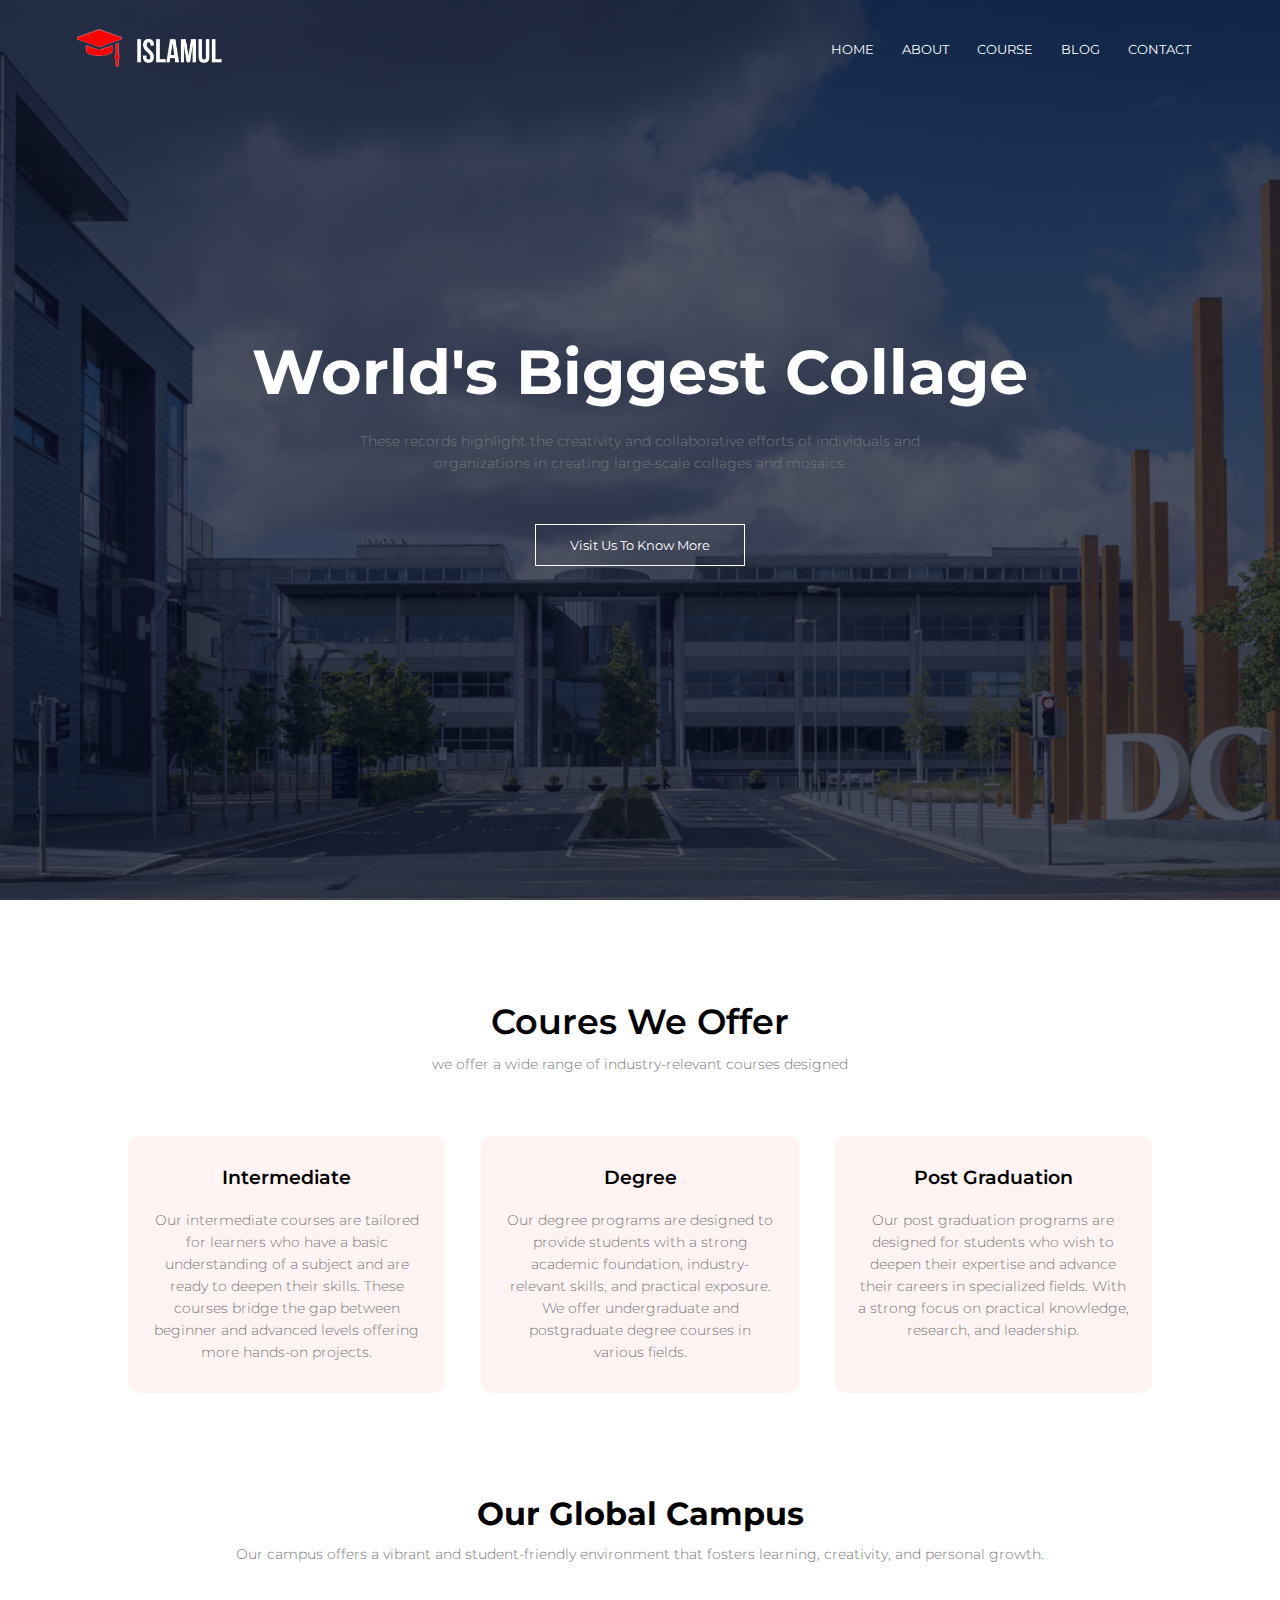
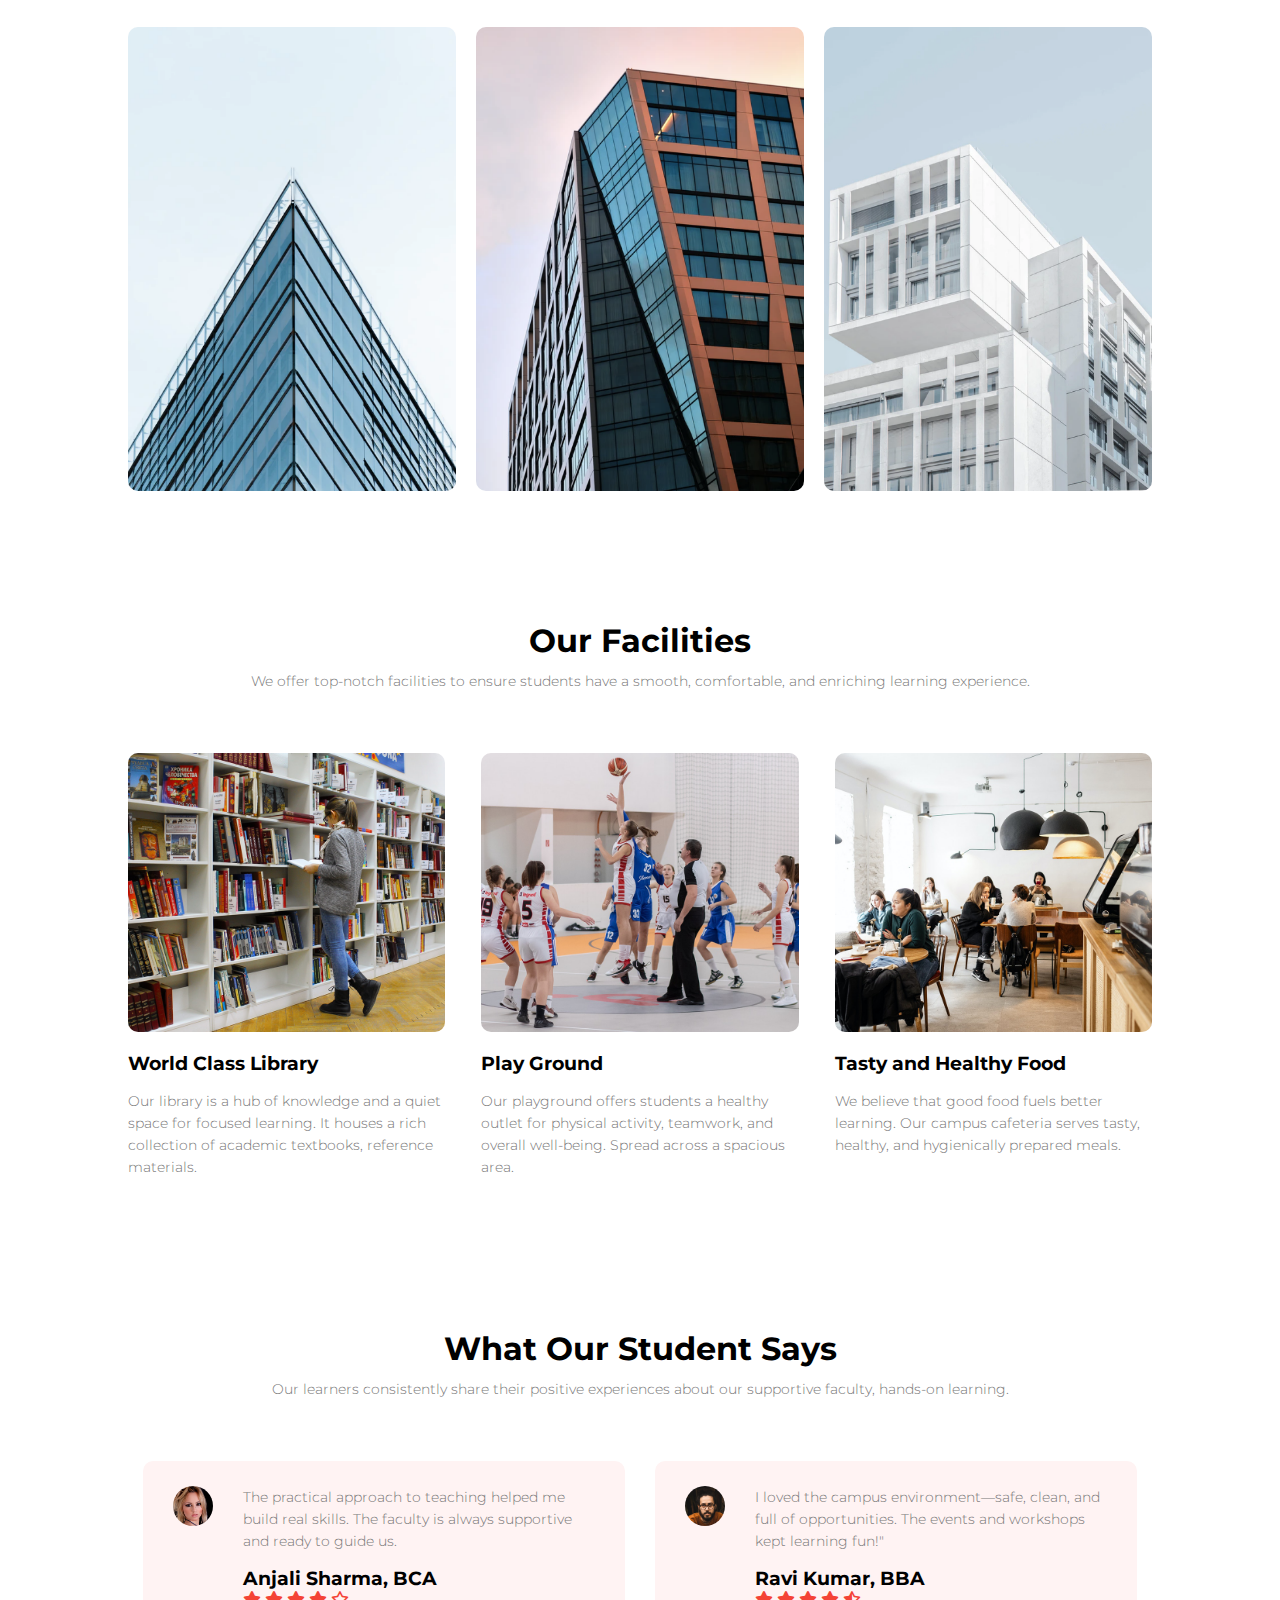
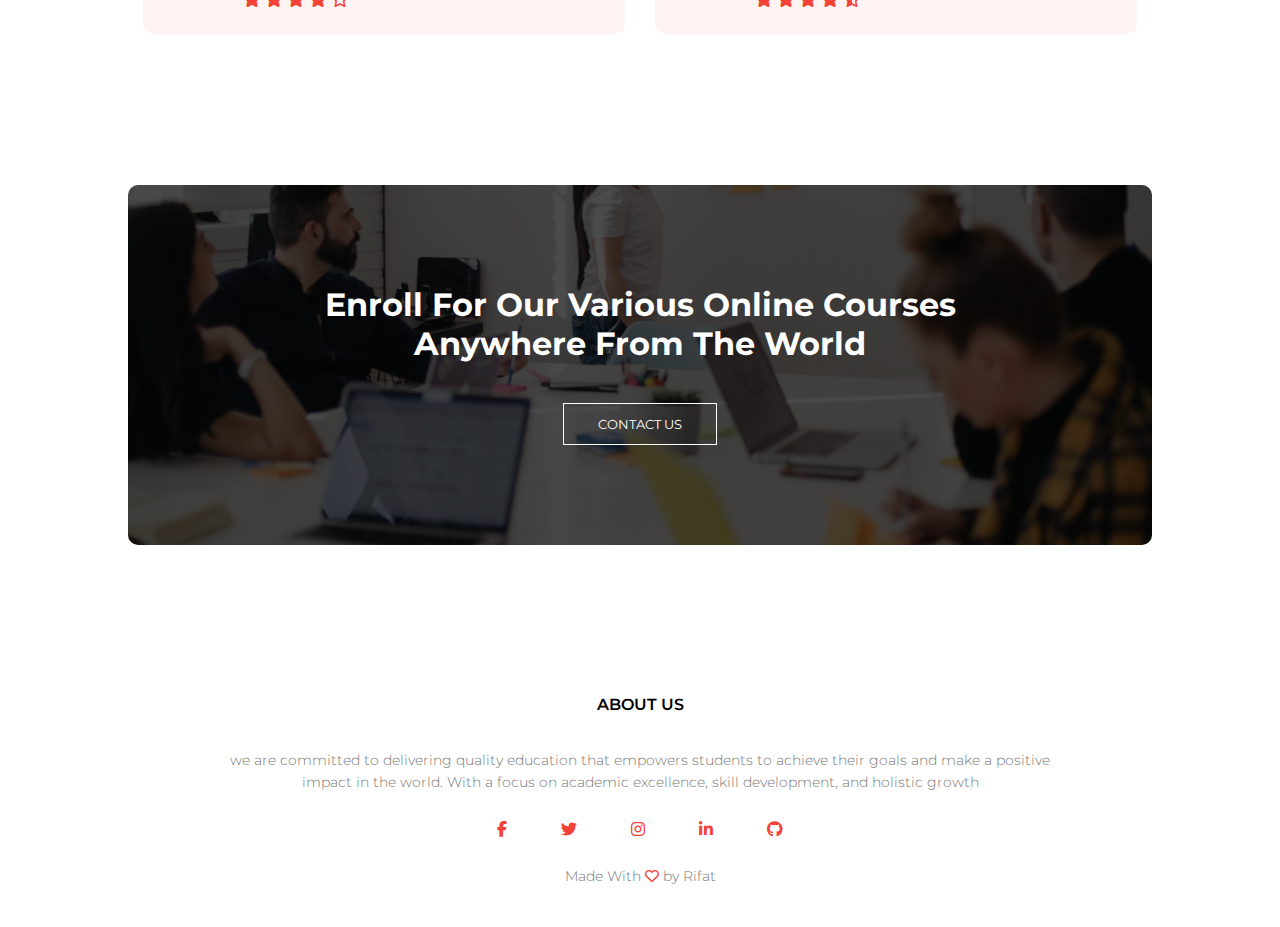
<file: index.html>
<!DOCTYPE html>
<html lang="en">

<head>
    <meta charset="UTF-8">
    <meta name="viewport" content="width=device-width, initial-scale=1.0">
    <title>Islamul Tacnical Institute</title>
    <link rel="stylesheet" href="style.css">

    <link rel="icon" type="image/png" href="image/Rifat.png">

    <link href="https://fonts.googleapis.com/css2?family=Montserrat:ital,wght@0,100..900;1,100..900&display=swap"
        rel="stylesheet">


    <link rel="stylesheet" href="https://cdnjs.cloudflare.com/ajax/libs/font-awesome/6.7.2/css/all.min.css"
        integrity="sha512-Evv84Mr4kqVGRNSgIGL/F/aIDqQb7xQ2vcrdIwxfjThSH8CSR7PBEakCr51Ck+w+/U6swU2Im1vVX0SVk9ABhg=="
        crossorigin="anonymous" referrerpolicy="no-referrer" />

</head>

<body>

    <!--Navber-->
    <section class="header">
        <nav>
            <a href="#"><img src="image/logo3.png"></a>
            <div class="nav-link" id="navLinks">
                <i class="fa-solid fa-xmark fa" onclick="hideMenu()"></i>
                <ul>
                    <li><a href="#">HOME</a></li>
                    <li><a href="about.html">ABOUT</a></li>
                    <li><a href="course.html">COURSE</a></li>
                    <li><a href="blog.html">BLOG</a></li>
                    <li><a href="contact.html">CONTACT</a></li>
                </ul>
            </div>
            <i class="fa-solid fa-bars fa" onclick="showMenu()"></i>
        </nav>


        <!--Contant-->
        <div class="text-box">
            <h1>World's Biggest Collage</h1>
            <p>These records highlight the creativity and collaborative efforts of individuals and <br> organizations in
                creating large-scale collages and mosaics.</p>
            <a href="#" class="hero-btn">Visit Us To Know More</a>
        </div>
    </section>


    <!--course-->
    <section class="course">
        <h1>Coures We Offer</h1>
        <p> we offer a wide range of industry-relevant courses designed </p>
        <div class="row">
            <div class="course-col">
                <h3>Intermediate</h3>
                <p>Our intermediate courses are tailored for learners who have a basic understanding of a subject and
                    are ready to deepen their skills. These courses bridge the gap between beginner and advanced levels
                    offering more hands-on projects.</p>
            </div>
            <div class="course-col">
                <h3>Degree</h3>
                <p>Our degree programs are designed to provide students with a strong academic foundation,
                    industry-relevant skills, and practical exposure. We offer undergraduate and postgraduate degree
                    courses in various fields.</p>
            </div>
            <div class="course-col">
                <h3>Post Graduation</h3>
                <p>Our post graduation programs are designed for students who wish to deepen their expertise and advance
                    their careers in specialized fields. With a strong focus on practical knowledge, research, and
                    leadership.</p>
            </div>
        </div>
    </section>



    <!--Campus-->
    <section class="campus">
        <h1>Our Global Campus</h1>
        <p>Our campus offers a vibrant and student-friendly environment that fosters learning, creativity, and personal
            growth.</p>
        <div class="row">
            <div class="campus-col">
                <img src="image/london.png">
                <div class="layer">
                    <h3>LONDON</h3>
                </div>
            </div>
            <div class="campus-col">
                <img src="image/newyork.png">
                <div class="layer">
                    <h3>NEW YORK</h3>
                </div>
            </div>
            <div class="campus-col">
                <img src="image/washington.png">
                <div class="layer">
                    <h3>WASHINGTON</h3>
                </div>
            </div>
        </div>
    </section>



    <!--Failities-->
    <section class="facilities">
        <h1>Our Facilities</h1>
        <p>We offer top-notch facilities to ensure students have a smooth, comfortable, and enriching learning
            experience.</p>
        <div class="row">
            <div class="facilities-col">
                <img src="image/library.png" alt="">
                <h3>World Class Library</h3>
                <p>Our library is a hub of knowledge and a quiet space for focused learning. It houses a rich collection
                    of academic textbooks, reference materials.</p>
            </div>
            <div class="facilities-col">
                <img src="image/basketball.png" alt="">
                <h3>Play Ground</h3>
                <p>Our playground offers students a healthy outlet for physical activity, teamwork, and overall well-being. Spread across a spacious area.</p>
            </div>
            <div class="facilities-col">
                <img src="image/cafeteria.png" alt="">
                <h3>Tasty and Healthy Food</h3>
                <p>We believe that good food fuels better learning. Our campus cafeteria serves tasty, healthy, and hygienically prepared meals.</p>
            </div>
        </div>
    </section>



    <!--Testimonial-->
    <section class="testimonial">
        <h1>What Our Student Says</h1>
        <p> Our learners consistently share their positive experiences about our supportive faculty, hands-on learning.</p>
        <div class="row">
            <div class="testimonial-col">
                <img src="image/user1.jpg">
                <div>
                    <p>The practical approach to teaching helped me build real skills. The faculty is always supportive and ready to guide us.</p>
                    <h3> Anjali Sharma, BCA</h3>
                    <i class="fa-solid fa-star fa"></i>
                    <i class="fa-solid fa-star fa"></i>
                    <i class="fa-solid fa-star fa"></i>
                    <i class="fa-solid fa-star fa"></i>
                    <i class="fa-regular fa-star fa"></i>
                </div>
            </div>
            <div class="testimonial-col">
                <img src="image/user2.jpg">
                <div>
                    <p>I loved the campus environment—safe, clean, and full of opportunities. The events and workshops kept learning fun!"</p>
                    <h3> Ravi Kumar, BBA</h3>
                    <i class="fa-solid fa-star fa"></i>
                    <i class="fa-solid fa-star fa"></i>
                    <i class="fa-solid fa-star fa"></i>
                    <i class="fa-solid fa-star fa"></i>
                    <i class="fa-regular fa-star-half-stroke fa"></i>
                </div>
            </div>
        </div>
    </section>


    <!--Call To Action-->
    <section class="cta">
        <h1>Enroll For Our Various Online Courses <br> Anywhere From The World</h1>
        <a href="contact.html" class="hero-btn">CONTACT US</a>
    </section>


    <!--Footer-->
    <section class="footer">
        <h4>ABOUT US</h4>
        <p>we are committed to delivering quality education that empowers students to achieve their goals and make  a positive <br> impact in the world. With a focus on academic excellence, skill development, and holistic growth</p>
        <div class="icons">
            <i class="fa-brands fa-facebook-f fa"></i>
            <i class="fa-brands fa-twitter fa"></i>
            <i class="fa-brands fa-instagram fa"></i>
            <i class="fa-brands fa-linkedin-in fa"></i>
            <i class="fa-brands fa-github fa"></i>
        </div>
        <p>Made With <i class="fa-regular fa-heart fo"></i> by Rifat</p>
    </section>









    <!--Java Script for toggle Menu-->
    <script>
        let navLinks = document.getElementById("navLinks");


        function showMenu() {
            navLinks.style.right = "0";
        }


        function hideMenu() {
            navLinks.style.right = "-200px";
        }
    </script>
</body>

</html>
</file>
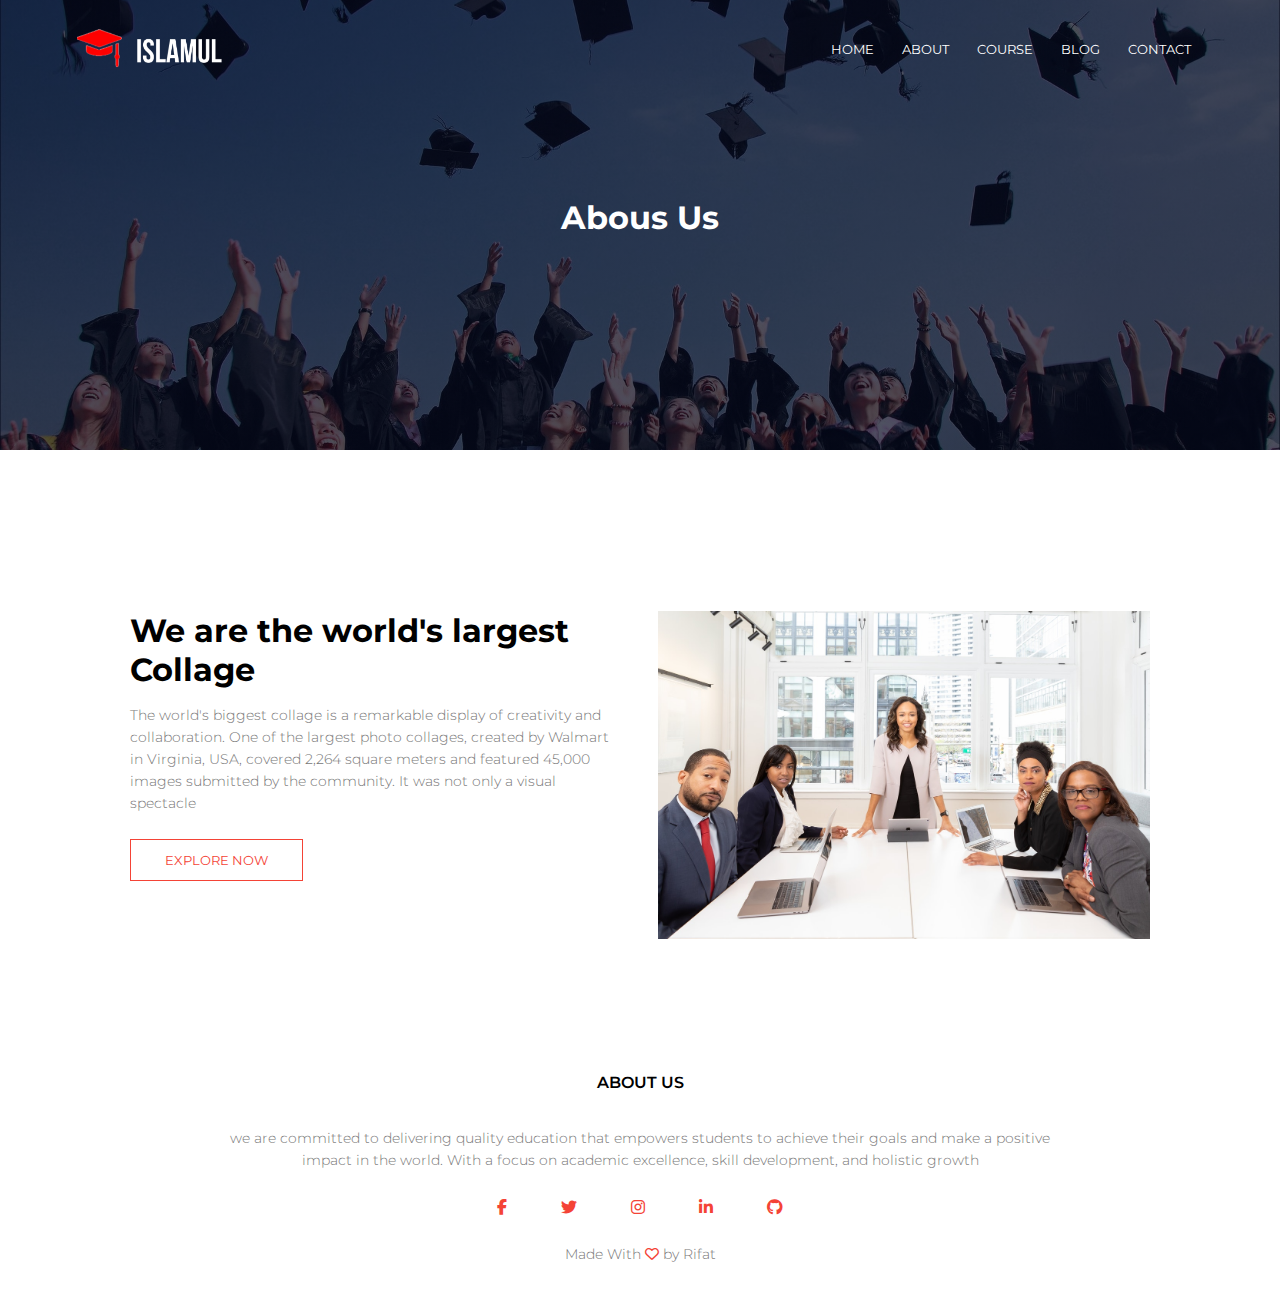
<file: about.html>
<!DOCTYPE html>
<html lang="en">
<head>
    <meta charset="UTF-8">
    <meta name="viewport" content="width=device-width, initial-scale=1.0">
    <title>About-Islamul Tacnical Institute</title>
    <link rel="stylesheet" href="style.css">
    <link rel="icon" type="image/png" href="image/Rifat.png">

    <link href="https://fonts.googleapis.com/css2?family=Montserrat:ital,wght@0,100..900;1,100..900&display=swap"
        rel="stylesheet">


    <link rel="stylesheet" href="https://cdnjs.cloudflare.com/ajax/libs/font-awesome/6.7.2/css/all.min.css"
        integrity="sha512-Evv84Mr4kqVGRNSgIGL/F/aIDqQb7xQ2vcrdIwxfjThSH8CSR7PBEakCr51Ck+w+/U6swU2Im1vVX0SVk9ABhg=="
        crossorigin="anonymous" referrerpolicy="no-referrer" />
</head>
<body>
     <!--Navber-->
    <section class=" sub-header">
        <nav>
            <a href="#"><img src="image/logo3.png"></a>
            <div class="nav-link" id="navLinks">
                <i class="fa-solid fa-xmark fa" onclick="hideMenu()"></i>
                <ul>
                    <li><a href="index.html">HOME</a></li>
                    <li><a href="#">ABOUT</a></li>
                    <li><a href="course.html">COURSE</a></li>
                    <li><a href="blog.html">BLOG</a></li>
                    <li><a href="#">CONTACT</a></li>
                </ul>
            </div>
            <i class="fa-solid fa-bars fa" onclick="showMenu()"></i>
        </nav>


        <h1>Abous Us</h1>
    </section>


    <!--Contant-->
    <section class="about-us">
        <div class="row">
            <div class="about-col">
                <h1>We are the world's largest Collage</h1>
                <p>The world's biggest collage is a remarkable display of creativity and collaboration. One of the largest photo collages, created by Walmart in Virginia, USA, covered 2,264 square meters and featured 45,000 images submitted by the community. It was not only a visual spectacle </p>
                <a href="#" class="hero-btn red">EXPLORE NOW</a>
            </div>
            <div class="about-col">
                <img src="image/about.jpg">
            </div>
        </div>
    </section>












     <!--Footer-->
     <section class="footer">
        <h4>ABOUT US</h4>
        <p>we are committed to delivering quality education that empowers students to achieve their goals and make  a positive <br> impact in the world. With a focus on academic excellence, skill development, and holistic growth</p>
        <div class="icons">
            <i class="fa-brands fa-facebook-f fa"></i>
            <i class="fa-brands fa-twitter fa"></i>
            <i class="fa-brands fa-instagram fa"></i>
            <i class="fa-brands fa-linkedin-in fa"></i>
            <i class="fa-brands fa-github fa"></i>
        </div>
        <p>Made With <i class="fa-regular fa-heart fo"></i> by Rifat</p>
    </section>




     <!--Java Script for toggle Menu-->
     <script>
        let navLinks = document.getElementById("navLinks");


        function showMenu() {
            navLinks.style.right = "0";
        }


        function hideMenu() {
            navLinks.style.right = "-200px";
        }
    </script>
</body>
</html>
</file>
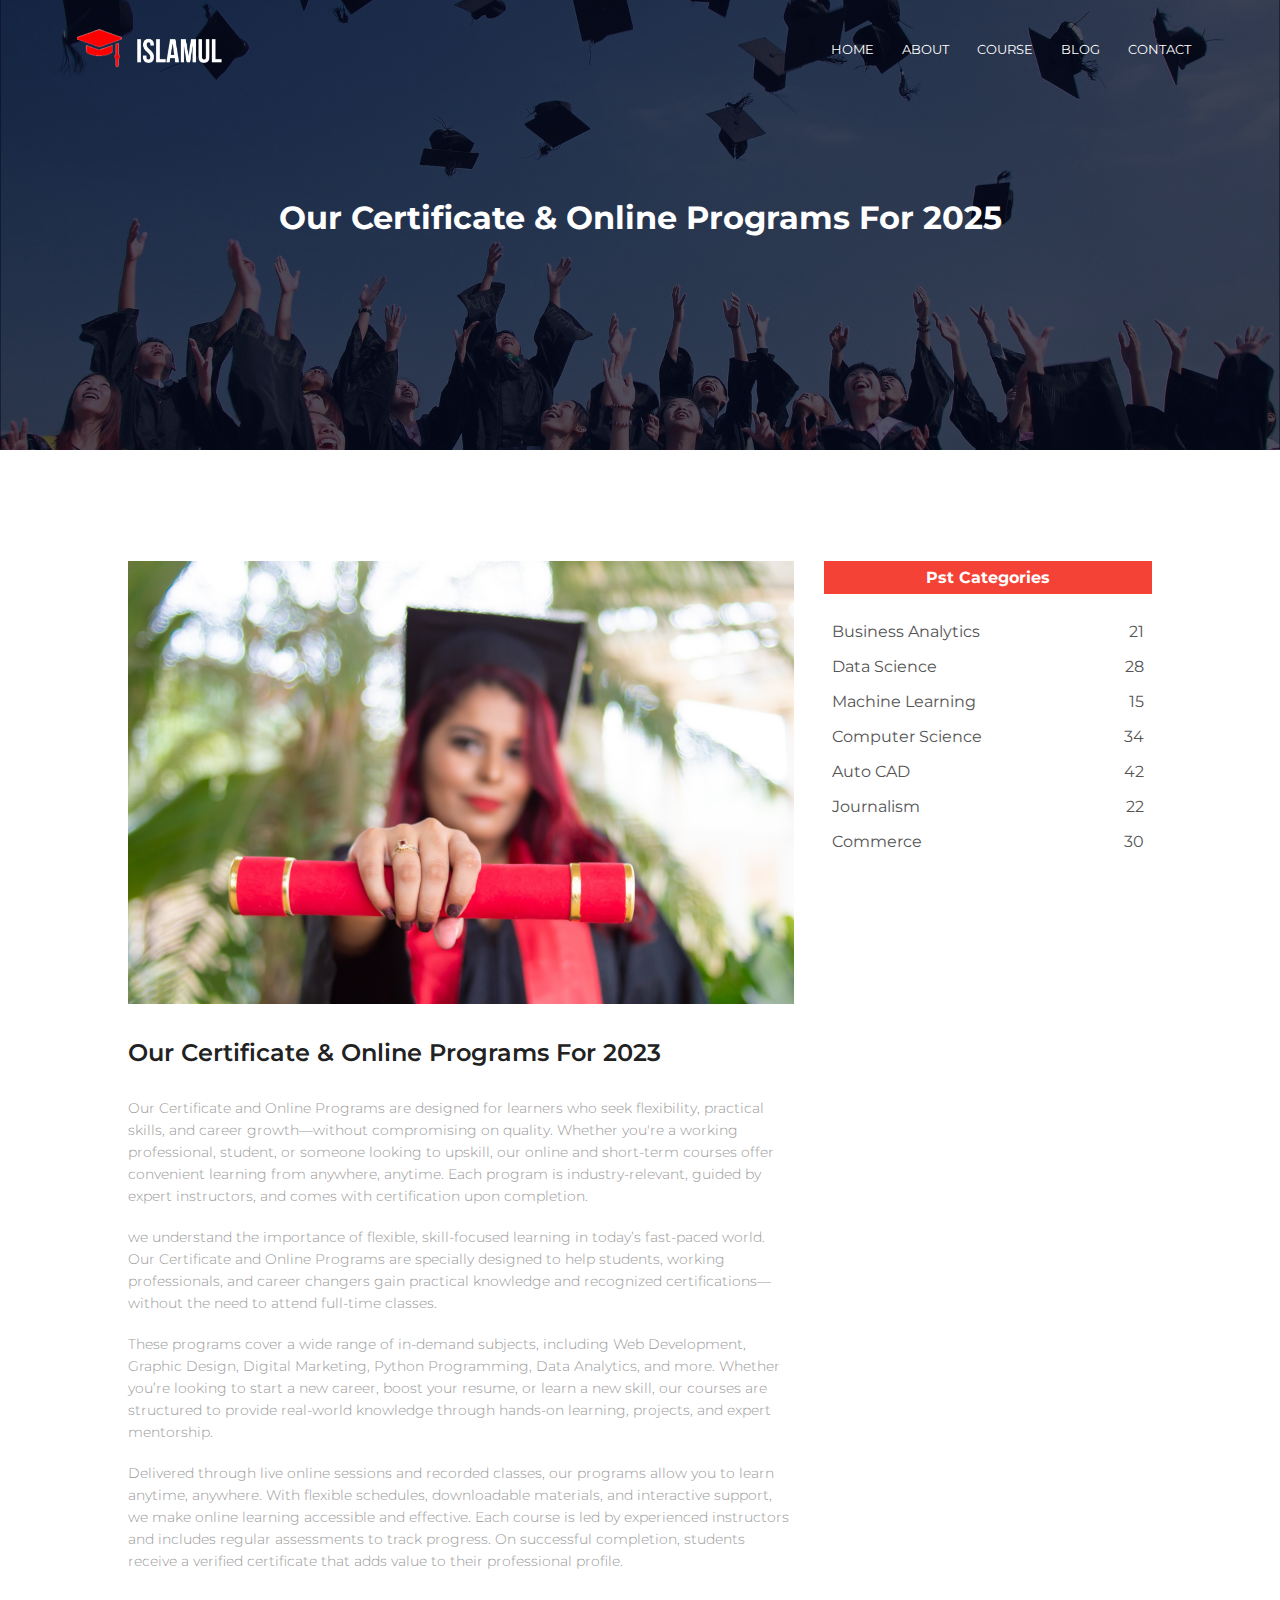
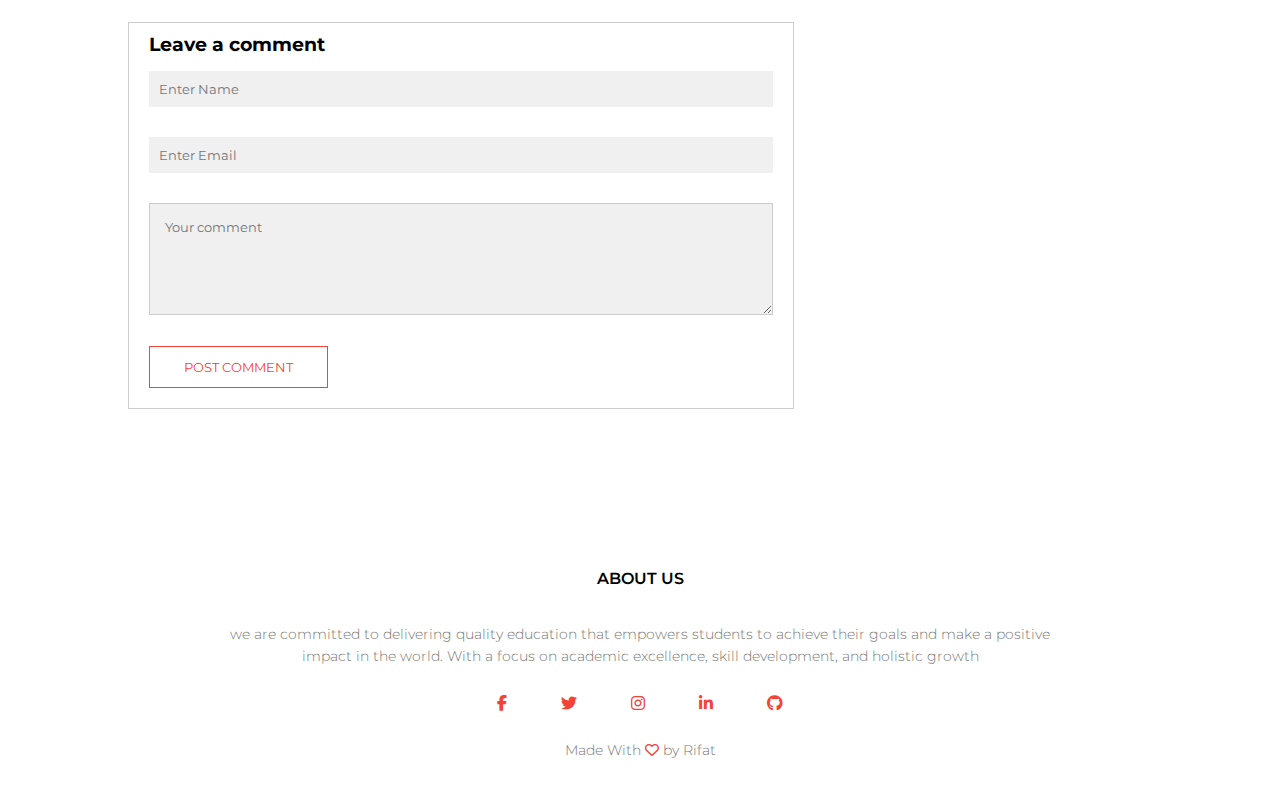
<file: blog.html>
<!DOCTYPE html>
<html lang="en">
<head>
    <meta charset="UTF-8">
    <meta name="viewport" content="width=device-width, initial-scale=1.0">
    <title>Blog-Islamul Tacnical Institute</title>
    <link rel="stylesheet" href="style.css">
    <link rel="icon" type="image/png" href="image/Rifat.png">

    <link href="https://fonts.googleapis.com/css2?family=Montserrat:ital,wght@0,100..900;1,100..900&display=swap"
        rel="stylesheet">


    <link rel="stylesheet" href="https://cdnjs.cloudflare.com/ajax/libs/font-awesome/6.7.2/css/all.min.css"
        integrity="sha512-Evv84Mr4kqVGRNSgIGL/F/aIDqQb7xQ2vcrdIwxfjThSH8CSR7PBEakCr51Ck+w+/U6swU2Im1vVX0SVk9ABhg=="
        crossorigin="anonymous" referrerpolicy="no-referrer" />
</head>
<body>
     <!--Navber-->
    <section class=" sub-header">
        <nav>
            <a href="#"><img src="image/logo3.png"></a>
            <div class="nav-link" id="navLinks">
                <i class="fa-solid fa-xmark fa" onclick="hideMenu()"></i>
                <ul>
                    <li><a href="index.html">HOME</a></li>
                    <li><a href="about.html">ABOUT</a></li>
                    <li><a href="course.html">COURSE</a></li>
                    <li><a href="#">BLOG</a></li>
                    <li><a href="contact.html">CONTACT</a></li>
                </ul>
            </div>
            <i class="fa-solid fa-bars fa" onclick="showMenu()"></i>
        </nav>


        <h1>Our Certificate & Online Programs For 2025</h1>
    </section>


    <!--blog page content -->
    <section class="blog-contant">
        <div class="row">
            <div class="blog-left">
                <img src="image/certificate.jpg">
                <h2>Our Certificate & Online Programs For 2023</h2>
                <p>Our Certificate and Online Programs are designed for learners who seek flexibility, practical skills, and career growth—without compromising on quality. Whether you're a working professional, student, or someone looking to upskill, our online and short-term courses offer convenient learning from anywhere, anytime. Each program is industry-relevant, guided by expert instructors, and comes with certification upon completion.
                </p>
                <br>
                <p>we understand the importance of flexible, skill-focused learning in today’s fast-paced world. Our Certificate and Online Programs are specially designed to help students, working professionals, and career changers gain practical knowledge and recognized certifications—without the need to attend full-time classes.</p>
                <br>
                <p>These programs cover a wide range of in-demand subjects, including Web Development, Graphic Design, Digital Marketing, Python Programming, Data Analytics, and more. Whether you’re looking to start a new career, boost your resume, or learn a new skill, our courses are structured to provide real-world knowledge through hands-on learning, projects, and expert mentorship.</p>
                <br>
                <p>Delivered through live online sessions and recorded classes, our programs allow you to learn anytime, anywhere. With flexible schedules, downloadable materials, and interactive support, we make online learning accessible and effective. Each course is led by experienced instructors and includes regular assessments to track progress. On successful completion, students receive a verified certificate that adds value to their professional profile.</p>
                <!--Comment box-->
                <div class="comment-box">
                    <h3>Leave a comment</h3>
                    <form class="comment-form">
                        <input type="text" placeholder="Enter Name">
                        <input type="text" placeholder="Enter Email">
                        <textarea rows="5" placeholder="Your comment"></textarea>
                        <button type="submit" class="hero-btn red">POST COMMENT</button>
                    </form>
                </div>
            </div>
            <div class="blog-right">
                <h3>Pst Categories</h3>
                <div>
                    <span>Business Analytics</span>
                    <span>21</span>
                </div>
                <div>
                    <span>Data Science</span>
                    <span>28</span>
                </div>
                <div>
                    <span>Machine Learning</span>
                    <span>15</span>
                </div>
                <div>
                    <span>Computer Science</span>
                    <span>34</span>
                </div>
                <div>
                    <span>Auto CAD</span>
                    <span>42</span>
                </div>
                <div>
                    <span>Journalism</span>
                    <span>22</span>
                </div>
                <div>
                    <span>Commerce</span>
                    <span>30</span>
                </div>
            </div>
        </div>
    </section>



     <!--Footer-->
     <section class="footer">
        <h4>ABOUT US</h4>
        <p>we are committed to delivering quality education that empowers students to achieve their goals and make  a positive <br> impact in the world. With a focus on academic excellence, skill development, and holistic growth</p>
        <div class="icons">
            <i class="fa-brands fa-facebook-f fa"></i>
            <i class="fa-brands fa-twitter fa"></i>
            <i class="fa-brands fa-instagram fa"></i>
            <i class="fa-brands fa-linkedin-in fa"></i>
            <i class="fa-brands fa-github fa"></i>
        </div>
        <p>Made With <i class="fa-regular fa-heart fo"></i> by Rifat</p>
    </section>




     <!--Java Script for toggle Menu-->
     <script>
        let navLinks = document.getElementById("navLinks");


        function showMenu() {
            navLinks.style.right = "0";
        }


        function hideMenu() {
            navLinks.style.right = "-200px";
        }
    </script>
</body>
</html>
</file>
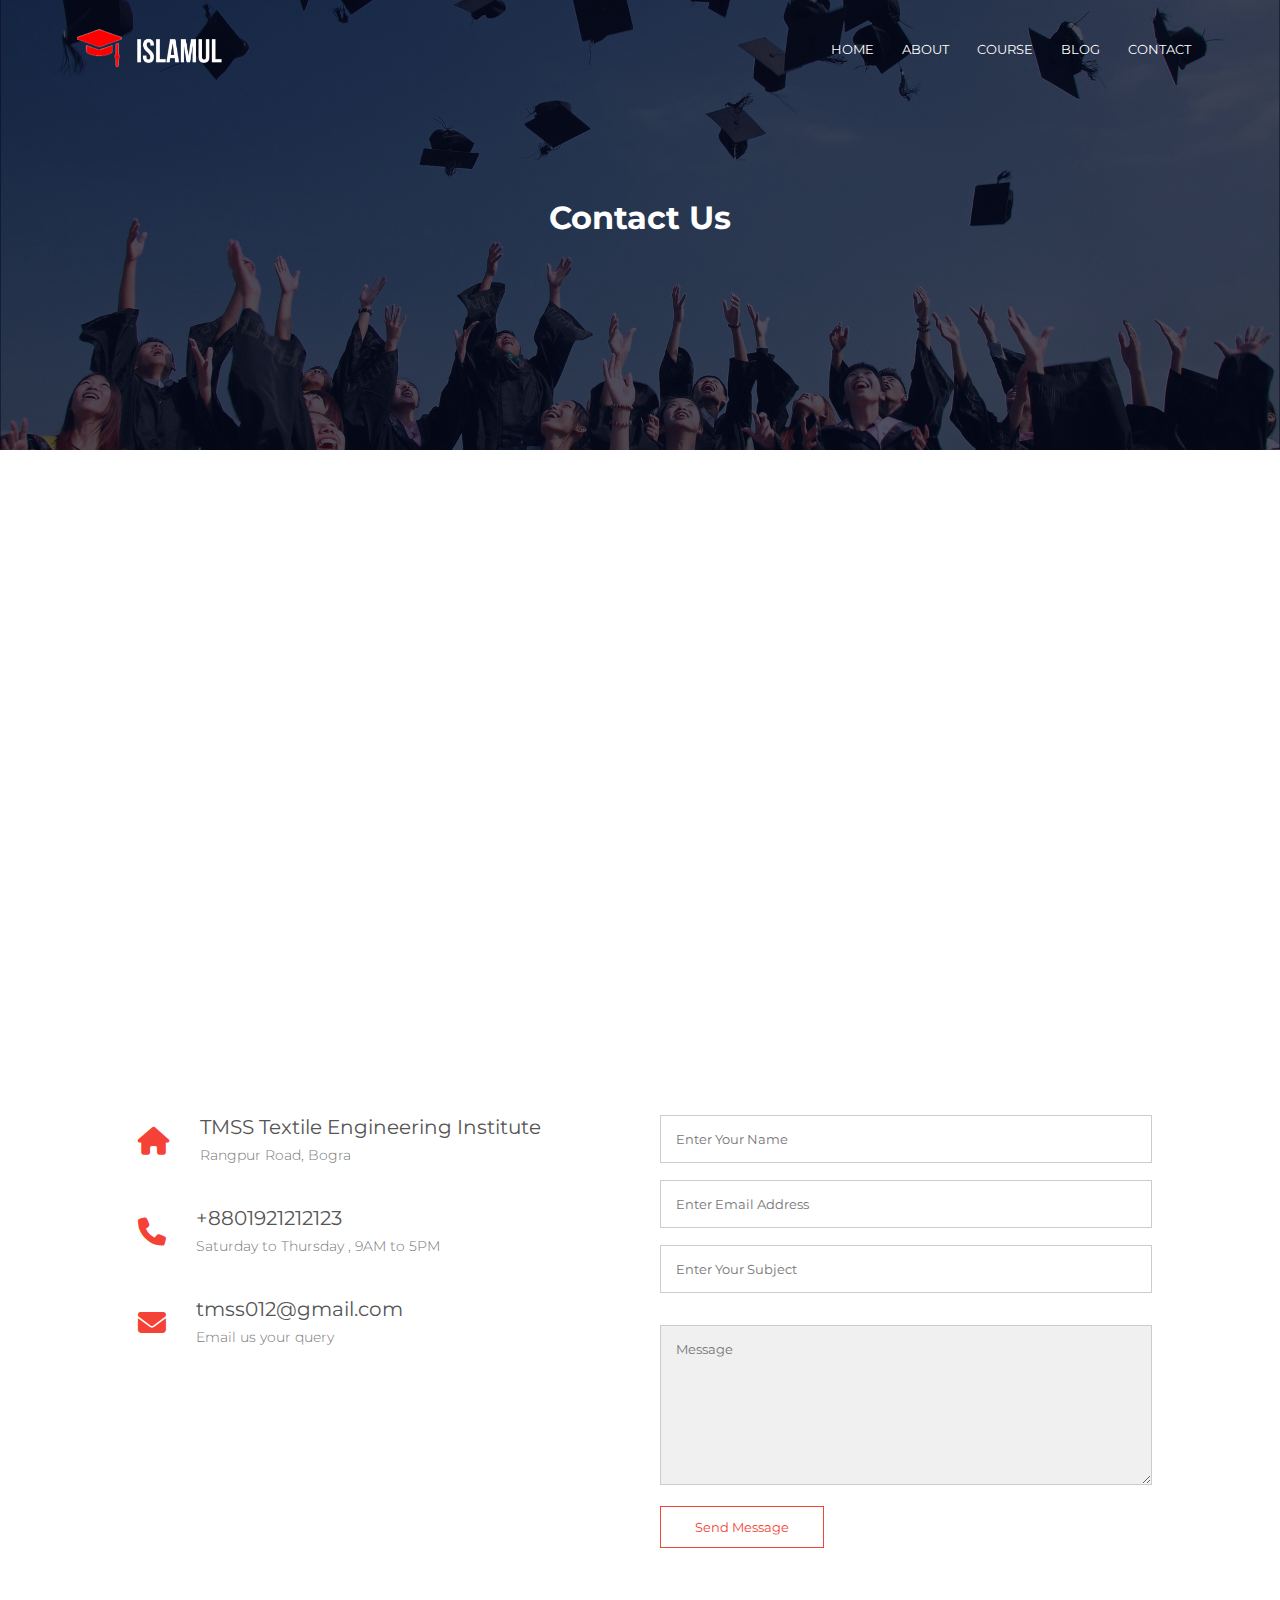
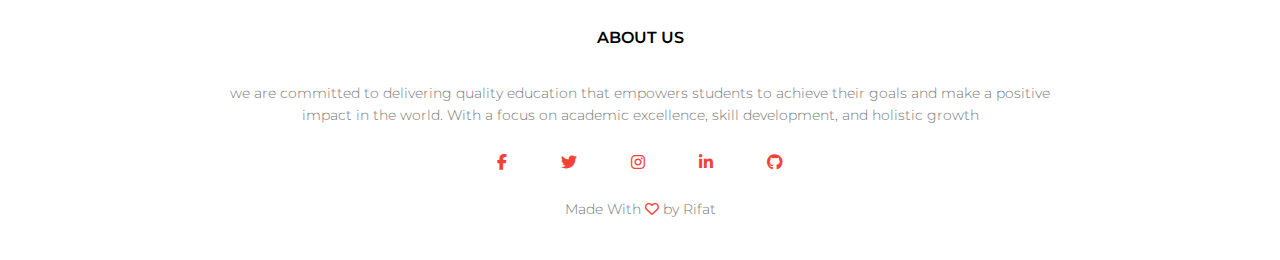
<file: contact.html>
<!DOCTYPE html>
<html lang="en">
<head>
    <meta charset="UTF-8">
    <meta name="viewport" content="width=device-width, initial-scale=1.0">
    <title>Contact Us-Islamul Tacnical Institute</title>
    <link rel="stylesheet" href="style.css">
    <link rel="icon" type="image/png" href="image/Rifat.png">

    <link href="https://fonts.googleapis.com/css2?family=Montserrat:ital,wght@0,100..900;1,100..900&display=swap"
        rel="stylesheet">


    <link rel="stylesheet" href="https://cdnjs.cloudflare.com/ajax/libs/font-awesome/6.7.2/css/all.min.css"
        integrity="sha512-Evv84Mr4kqVGRNSgIGL/F/aIDqQb7xQ2vcrdIwxfjThSH8CSR7PBEakCr51Ck+w+/U6swU2Im1vVX0SVk9ABhg=="
        crossorigin="anonymous" referrerpolicy="no-referrer" />
</head>
<body>
     <!--Navber-->
    <section class=" sub-header">
        <nav>
            <a href="#"><img src="image/logo3.png"></a>
            <div class="nav-link" id="navLinks">
                <i class="fa-solid fa-xmark fa" onclick="hideMenu()"></i>
                <ul>
                    <li><a href="index.html">HOME</a></li>
                    <li><a href="about.html">ABOUT</a></li>
                    <li><a href="course.html">COURSE</a></li>
                    <li><a href="blog.html">BLOG</a></li>
                    <li><a href="#">CONTACT</a></li>
                </ul>
            </div>
            <i class="fa-solid fa-bars fa" onclick="showMenu()"></i>
        </nav>


        <h1>Contact Us</h1>
    </section>


    <!--Contant-->
    <section class="location">
        <iframe src="https://www.google.com/maps/embed?pb=!1m18!1m12!1m3!1d3039.205048190312!2d89.3517097744631!3d24.905676343448455!2m3!1f0!2f0!3f0!3m2!1i1024!2i768!4f13.1!3m3!1m2!1s0x39fcff4ce135690b%3A0x68adf1b6aad8dace!2sTMSS%20Textile%20Engineering%20Institute%20(TTEI)%2CBogura!5e1!3m2!1sen!2sbd!4v1744186088906!5m2!1sen!2sbd" width="600" height="450" style="border:0;" allowfullscreen="" loading="lazy" referrerpolicy="no-referrer-when-downgrade"></iframe>
    </section>
    

    <section class="contact-us">
        <div class="row">
            <div class="contact-col">
                <div>
                    <i class="fa-solid fa-house fa"></i>
                    <span>
                        <h5>TMSS Textile Engineering Institute </h5>
                        <p>Rangpur Road, Bogra</p>
                    </span>
                </div>
                <div>
                    <i class="fa-solid fa-phone fa"></i>
                    <span>
                        <h5>+8801921212123</h5>
                        <p>Saturday to Thursday , 9AM to 5PM</p>
                    </span>
                </div>
                <div>
                    <i class="fa-solid fa-envelope fa"></i>
                    <span>
                        <h5>tmss012@gmail.com</h5>
                        <p>Email us your query</p>
                    </span>
                </div>
            </div>
            <div class="contact-col">
                <form action="">
                    <input type="text" placeholder="Enter Your Name" required>
                    <input type="email" placeholder="Enter Email Address" required>
                    <input type="text" placeholder="Enter Your Subject" required>
                    <textarea rows="8" placeholder="Message" required></textarea>
                    <button type="submit" class="hero-btn red">Send Message</button>
                </form>
            </div>
        </div>
    </section>












     <!--Footer-->
     <section class="footer">
        <h4>ABOUT US</h4>
        <p>we are committed to delivering quality education that empowers students to achieve their goals and make  a positive <br> impact in the world. With a focus on academic excellence, skill development, and holistic growth</p>
        <div class="icons">
            <i class="fa-brands fa-facebook-f fa"></i>
            <i class="fa-brands fa-twitter fa"></i>
            <i class="fa-brands fa-instagram fa"></i>
            <i class="fa-brands fa-linkedin-in fa"></i>
            <i class="fa-brands fa-github fa"></i>
        </div>
        <p>Made With <i class="fa-regular fa-heart fo"></i> by Rifat</p>
    </section>




     <!--Java Script for toggle Menu-->
     <script>
        let navLinks = document.getElementById("navLinks");


        function showMenu() {
            navLinks.style.right = "0";
        }


        function hideMenu() {
            navLinks.style.right = "-200px";
        }
    </script>
</body>
</html>
</file>
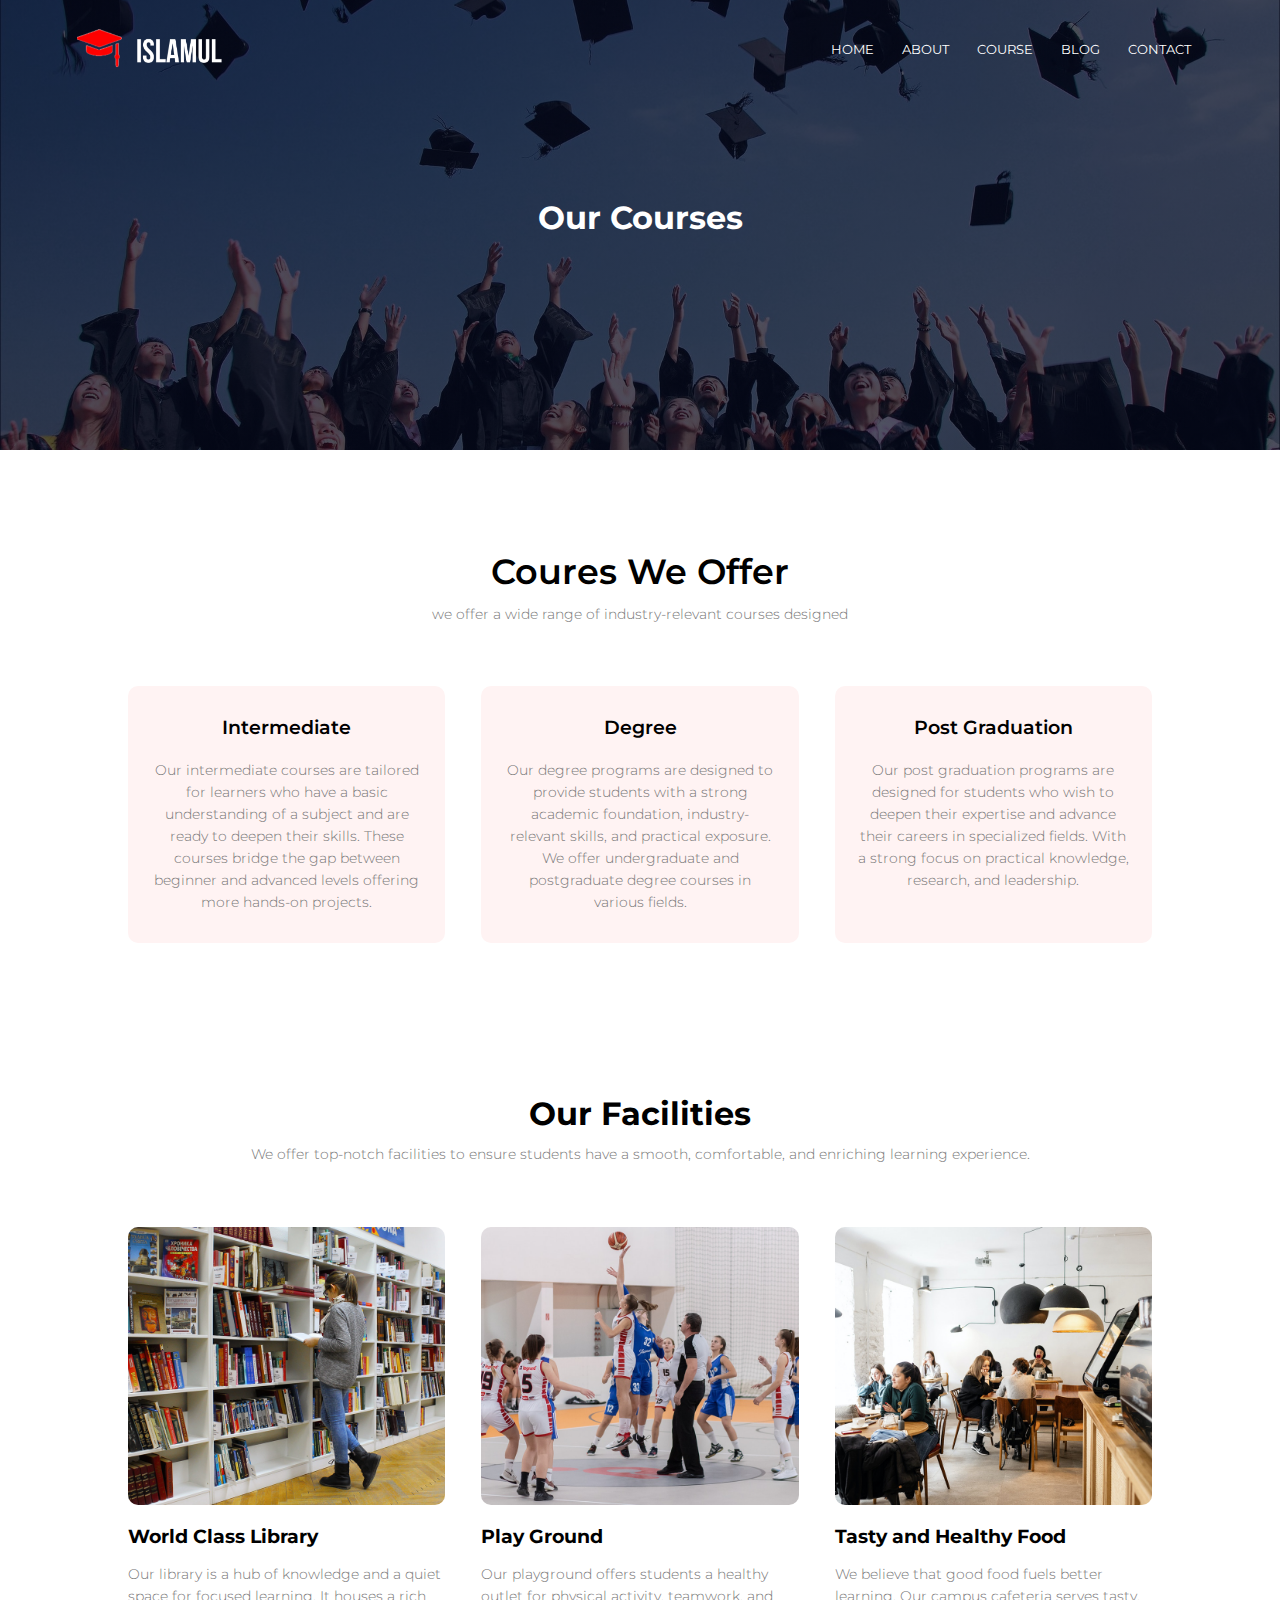
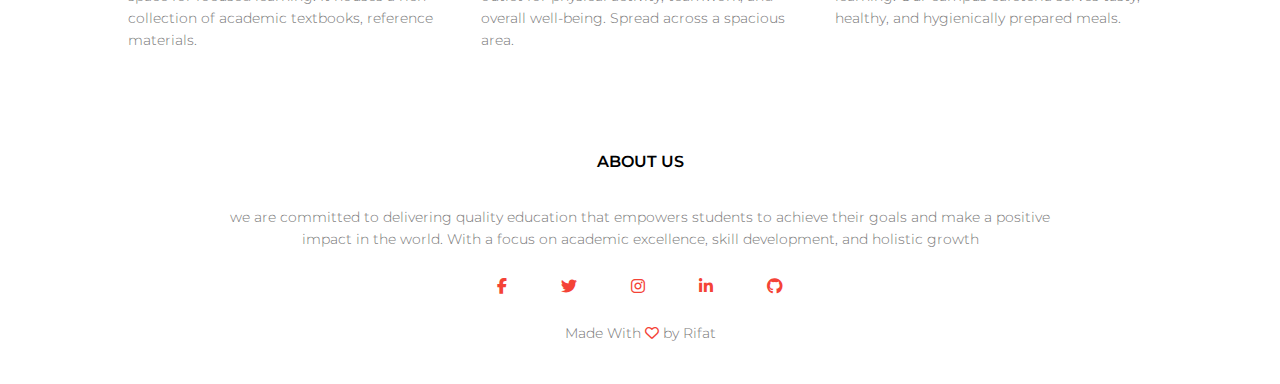
<file: course.html>
<!DOCTYPE html>
<html lang="en">
<head>
    <meta charset="UTF-8">
    <meta name="viewport" content="width=device-width, initial-scale=1.0">
    <title>Courses-Islamul Tacnical Institute</title>
    <link rel="stylesheet" href="style.css">
    <link rel="icon" type="image/png" href="image/Rifat.png">

    <link href="https://fonts.googleapis.com/css2?family=Montserrat:ital,wght@0,100..900;1,100..900&display=swap"
        rel="stylesheet">


    <link rel="stylesheet" href="https://cdnjs.cloudflare.com/ajax/libs/font-awesome/6.7.2/css/all.min.css"
        integrity="sha512-Evv84Mr4kqVGRNSgIGL/F/aIDqQb7xQ2vcrdIwxfjThSH8CSR7PBEakCr51Ck+w+/U6swU2Im1vVX0SVk9ABhg=="
        crossorigin="anonymous" referrerpolicy="no-referrer" />
</head>
<body>
     <!--Navber-->
    <section class=" sub-header">
        <nav>
            <a href="#"><img src="image/logo3.png"></a>
            <div class="nav-link" id="navLinks">
                <i class="fa-solid fa-xmark fa" onclick="hideMenu()"></i>
                <ul>
                    <li><a href="index.html">HOME</a></li>
                    <li><a href="about.html">ABOUT</a></li>
                    <li><a href="#">COURSE</a></li>
                    <li><a href="blog.html">BLOG</a></li>
                    <li><a href="contact.html">CONTACT</a></li>
                </ul>
            </div>
            <i class="fa-solid fa-bars fa" onclick="showMenu()"></i>
        </nav>


        <h1>Our Courses</h1>
    </section>


    <!--Courses-->
    <section class="course">
        <h1>Coures We Offer</h1>
        <p> we offer a wide range of industry-relevant courses designed </p>
        <div class="row">
            <div class="course-col">
                <h3>Intermediate</h3>
                <p>Our intermediate courses are tailored for learners who have a basic understanding of a subject and
                    are ready to deepen their skills. These courses bridge the gap between beginner and advanced levels
                    offering more hands-on projects.</p>
            </div>
            <div class="course-col">
                <h3>Degree</h3>
                <p>Our degree programs are designed to provide students with a strong academic foundation,
                    industry-relevant skills, and practical exposure. We offer undergraduate and postgraduate degree
                    courses in various fields.</p>
            </div>
            <div class="course-col">
                <h3>Post Graduation</h3>
                <p>Our post graduation programs are designed for students who wish to deepen their expertise and advance
                    their careers in specialized fields. With a strong focus on practical knowledge, research, and
                    leadership.</p>
            </div>
        </div>
    </section>



    <!--Failities-->
    <section class="facilities">
        <h1>Our Facilities</h1>
        <p>We offer top-notch facilities to ensure students have a smooth, comfortable, and enriching learning
            experience.</p>
        <div class="row">
            <div class="facilities-col">
                <img src="image/library.png" alt="">
                <h3>World Class Library</h3>
                <p>Our library is a hub of knowledge and a quiet space for focused learning. It houses a rich collection
                    of academic textbooks, reference materials.</p>
            </div>
            <div class="facilities-col">
                <img src="image/basketball.png" alt="">
                <h3>Play Ground</h3>
                <p>Our playground offers students a healthy outlet for physical activity, teamwork, and overall well-being. Spread across a spacious area.</p>
            </div>
            <div class="facilities-col">
                <img src="image/cafeteria.png" alt="">
                <h3>Tasty and Healthy Food</h3>
                <p>We believe that good food fuels better learning. Our campus cafeteria serves tasty, healthy, and hygienically prepared meals.</p>
            </div>
        </div>
    </section>









     <!--Footer-->
     <section class="footer">
        <h4>ABOUT US</h4>
        <p>we are committed to delivering quality education that empowers students to achieve their goals and make  a positive <br> impact in the world. With a focus on academic excellence, skill development, and holistic growth</p>
        <div class="icons">
            <i class="fa-brands fa-facebook-f fa"></i>
            <i class="fa-brands fa-twitter fa"></i>
            <i class="fa-brands fa-instagram fa"></i>
            <i class="fa-brands fa-linkedin-in fa"></i>
            <i class="fa-brands fa-github fa"></i>
        </div>
        <p>Made With <i class="fa-regular fa-heart fo"></i> by Rifat</p>
    </section>




     <!--Java Script for toggle Menu-->
     <script>
        let navLinks = document.getElementById("navLinks");


        function showMenu() {
            navLinks.style.right = "0";
        }


        function hideMenu() {
            navLinks.style.right = "-200px";
        }
    </script>
</body>
</html>
</file>
<file: style.css>
*{
    margin: 0;
    padding: 0;
    font-family: "Montserrat", sans-serif;
}

/*Header Baclground image*/
.header{
    min-height: 100vh;
    width: 100%;
    background-image: linear-gradient(rgba(4,9,30,0.7), rgba(4,9,30,0.7)), url(image/banner.png);
    background-position: center;
    background-size: cover;
    position: relative;
}



/*Navber*/
nav{
    display: flex;
    padding: 2% 6%;
    justify-content: space-between;
    align-items: center;
}


/*Nav Logo*/
nav img{
    width: 150px;
}


/*Nav opption*/
.nav-link{
    flex: 1;
    text-align:  right;
}


.nav-link ul li{
    list-style: none;
    display: inline-block;
    padding: 8px 12px;
    position: relative;
}


.nav-link ul li a{
    color: white;
    text-decoration: none;
    font-size: 13px;
}


/*Nav Hover*/
.nav-link ul li ::after{
    content: '';
    width: 0%;
    height: 2px;
    background: #f44336;
    display: block;
    margin: auto;
    transition: 0.5s;
}



.nav-link ul li :hover::after{
    width: 100%;
}



/*Contant*/
.text-box{
    width: 90%;
    color: #fff;
    position: absolute;
    top: 50%;
    left: 50%;
    transform: translate(-50%,-50%);
    text-align: center;
}



.text-box h1{
    font-size: 62px;
}



.text-box p{
    margin: 10px 0 40px;
    font-size: 14px;
}


/*Button*/
.hero-btn{
    display: inline-block;
    text-decoration: none;
    color: #fff;
    border: 1px solid white;
    padding: 12px 34px;
    font-size: 13px;
    background-color: transparent;
    position: relative;
    cursor: pointer;
}


.hero-btn:hover{
    border: 1px solid #f44336;
    background-color: #f44336;
    transition: 0.8s;
}

/*Manu icon*/
nav .fa{
    display: none;
}


@media (max-width : 700px){
    .text-box h1{
        font-size: 20px;
    }
    .nav-link ul li{
        display: block;
    }

    .nav-link {
        position: fixed;
        background-color: #f44336;
        height: 100vh;
        width: 200px;
        top: 0;
        right: -200px;
        text-align: left;
        z-index: 2;
        transition: 1s;
    }

    nav .fa{
        display: block;
        color: #fff;
        margin: 10px;
        font-size: 22px;
        cursor: pointer;
    }

    .nav-link  ul{
        padding: 30px;
    }
}



/*course*/

.course{
    width: 80%;
    margin: auto;
    text-align: center;
    padding-top: 100px;
}


.course h1{
    font-size: 35px;
    font-weight: 600;
}


 p{
    color: #777;
    font-size: 14px;
    font-weight: 300;
    line-height: 22px;
    padding: 10px;
}


.row{
    margin-top: 5%;
    display: flex;
    justify-content: space-between;
}


.course-col{
    flex-basis: 31%;
    background: #fff3f3;
    border-radius: 10px;
    margin-bottom: 5%;
    padding: 20px 12px;
    box-sizing: border-box;
    transition: 0.5s;
}    


.course-col h3{
    text-align: center;
    font-weight: 600;
    margin: 10px 0;
}


.course-col:hover{
    box-shadow: 0 0 20px 0px rgba(0,0,0,0.2);
}



@media (max-width :700px){
    .row{
        flex-direction: column;
    }
}


/*campus*/
.campus{
    width: 80%;
    margin: auto;
    text-align: center;
    padding-top: 50px;
}


.campus-col{
    flex-basis: 32%;
    border-radius: 10px;
    margin-bottom: 30px;
    position: relative;
    overflow: hidden;
}


.campus-col img{
    width: 100%;
    display: block;
}


.layer{
    background-color: transparent;
    height: 100%;
    width: 100%;
    position: absolute;
    top: 0;
    left: 0;
    transition: 0.5s;
    cursor: pointer;
}


.layer:hover{
    background: rgba(226,0,0,0.7);
}


.layer h3{
    width: 100%;
    font-weight: 500;
    color: #fff;
    font-size: 26px;
    bottom: 0;
    left: 50%;
    transform: translateX(-50%);
    position: absolute;
    opacity: 0;
    transition: 0.5s;
}



.layer:hover h3{
    bottom: 49%;
    opacity: 1;
}


/*facilities*/
.facilities{
    width: 80%;
    margin: auto;
    text-align: center;
    padding-top: 100px;
}


.facilities-col{
    flex-basis: 31%;
    border-radius: 10px;
    margin-bottom: 5%;
    text-align: left;
}


.facilities-col img{
    width: 100%;
    border-radius: 10px;
}



.facilities-col p{
    padding: 0;
}


.facilities-col h3{
    margin-top: 16px;
    margin-bottom: 15px;
    text-align: left;
}



/*testimonial*/
.testimonial{
    width: 80%;
    margin: auto;
    padding-top: 100px;
    text-align: center;
}



.testimonial-col{
    flex-basis: 44%;
    border-radius: 10px;
    margin-bottom: 5%;
    text-align: left;
    background: #fff3f3;
    padding: 25px;
    cursor: pointer;
    display: flex;
    margin-left: 15px;
    margin-right: 15px;
}



.testimonial-col img{
    height: 40px;
    margin-left: 5px;
    margin-right: 30px;
    border-radius: 50%;
}


.testimonial-col p{
    padding: 0;
}


.testimonial-col h3{
    margin-top: 15px;
    text-align: left;
}


.testimonial-col .fa{
    color: #f44336;
}


@media(max-width: 700){
    .testimonial-col img{
        margin-left: 0px;
        margin-right: 15px;
    }
}


/*Call To Action*/
.cta{
    margin: 100px auto;
    width: 80%;
    background-image: linear-gradient(rgba(0,0,0,0.7),rgba(0,0,0,0.7)),url(image/banner2.jpg);
    background-position: center;
    background-size: cover;
    text-align: center;
    border-radius: 10px;
    padding: 100px 0;
}


.cta h1{
    color: #fff;
    margin-bottom: 40px;
    padding: 0;
}



@media(max-width: 700px){
    .cta h1{
        font-size: 22px;
    }
}



/*footer*/
.footer{
    width: 100%;
    text-align: center;
    padding: 30px 0;
}


.footer h4{
    margin-bottom: 25px;
    margin-top: 20px;
    font-weight: 600;
}


.icons .fa{
    color: #f44336;
    margin: 0 25px;
    cursor: pointer;
    padding: 18px 0;
}


.fo{
    color: #f44336;
}


/*HOME section END*/
/*About page start*/
        
.sub-header{
    height: 50vh;
    width: 100%;
    background-image: linear-gradient(rgba(4,9,30,0.7), rgba(4,9,30,0.7)), url(image/background.jpg);
    background-position: center;
    background-size: cover;
    text-align: center;
    color: #fff;
}


.sub-header h1{
    margin-top: 100px;
}



/*Contant*/
.about-us{
    width: 80%;
    margin: auto;
    padding-top: 80px;
    padding-bottom: 50px;
}


.about-col{
    flex-basis: 48%;
    padding: 30px 2px;
}


/*Contant image*/
.about-col img{
    width: 100%;
}


.about-col h1{
    padding-top: 0;
}


.about-col p{
    padding: 15px 0 25px;
}


.red{
    border: 1px solid #f44336;
    background: transparent;
    color: #f44336;
}


.red:hover{
    color: #fff;
    cursor: pointer;
}


/*About page End*/


/*Blog page start*/



/*Contant left*/
.blog-contant{
    width: 80%;
    margin: auto;
    padding: 60px 0;
}

.blog-left{
    flex-basis: 65%;
}


/*Contant image*/
.blog-left img{
    width: 100%;
}

.blog-left h2{
    color: #222;
    font-weight: 600;
    margin: 30px 0;
}



.blog-left p{
    color: #999;
    padding: 0;
}



/*Contant right*/
.blog-right{
    flex-basis: 32%;
}

.blog-right h3{
    background: #f44336;
    color: #fff;
    padding: 7px 0;
    font-size: 16px;
    margin-bottom: 20px;
    text-align: center;
}


.blog-right div{
    display: flex;
    align-items: center;
    justify-content: space-between;
    color: #555;
    padding: 8px;
    box-sizing: border-box;
}


/*Comment box*/
.comment-box{
    border: 1px solid #ccc;
    margin: 50px 0;
    padding: 10px 20px;
}


.comment-box{
    text-align: left;
}



.comment-form input,textarea{
    width: 100%;
    padding: 10PX;
    margin: 15PX 0;
    box-sizing: border-box;
    border: none;
    outline: none;
    background: #f0f0f0;
}


.comment-form button{
    margin: 10px 0;
}


@media(max-width: 700px){
    .sub-header h1{
        font-size: 24px;
    }
}


/*Blog page End*/
/*Contact page start*/
.location{
    width: 80%;
    margin: auto;
    padding: 80px 0;
}

/*Location*/
.location iframe{
    width: 100%;
}


/*contact-us info*/
.contact-us{
    width: 80%;
    margin: auto;
}



.contact-col{
    flex-basis: 48%;
    margin-bottom: 30px;
}


.contact-col div{
    display: flex;
    align-items: center;
    margin-bottom: 40px;
}


.contact-col div .fa{
    font-size: 28px;
    color: #f44336;
    margin: 10px;
    margin-right: 30px;
}


.contact-col div p{
    padding: 0;
}


.contact-col div h5{
    font-size: 20px;
    margin-bottom: 5px;
    color: #555;
    font-weight: 400;
}



.contact-col input,textarea{
    width: 100%;
    padding: 15px;
    margin-bottom: 17px;
    outline: none;
    border: 1px solid #ccc;
    box-sizing: border-box;
}
</file>
